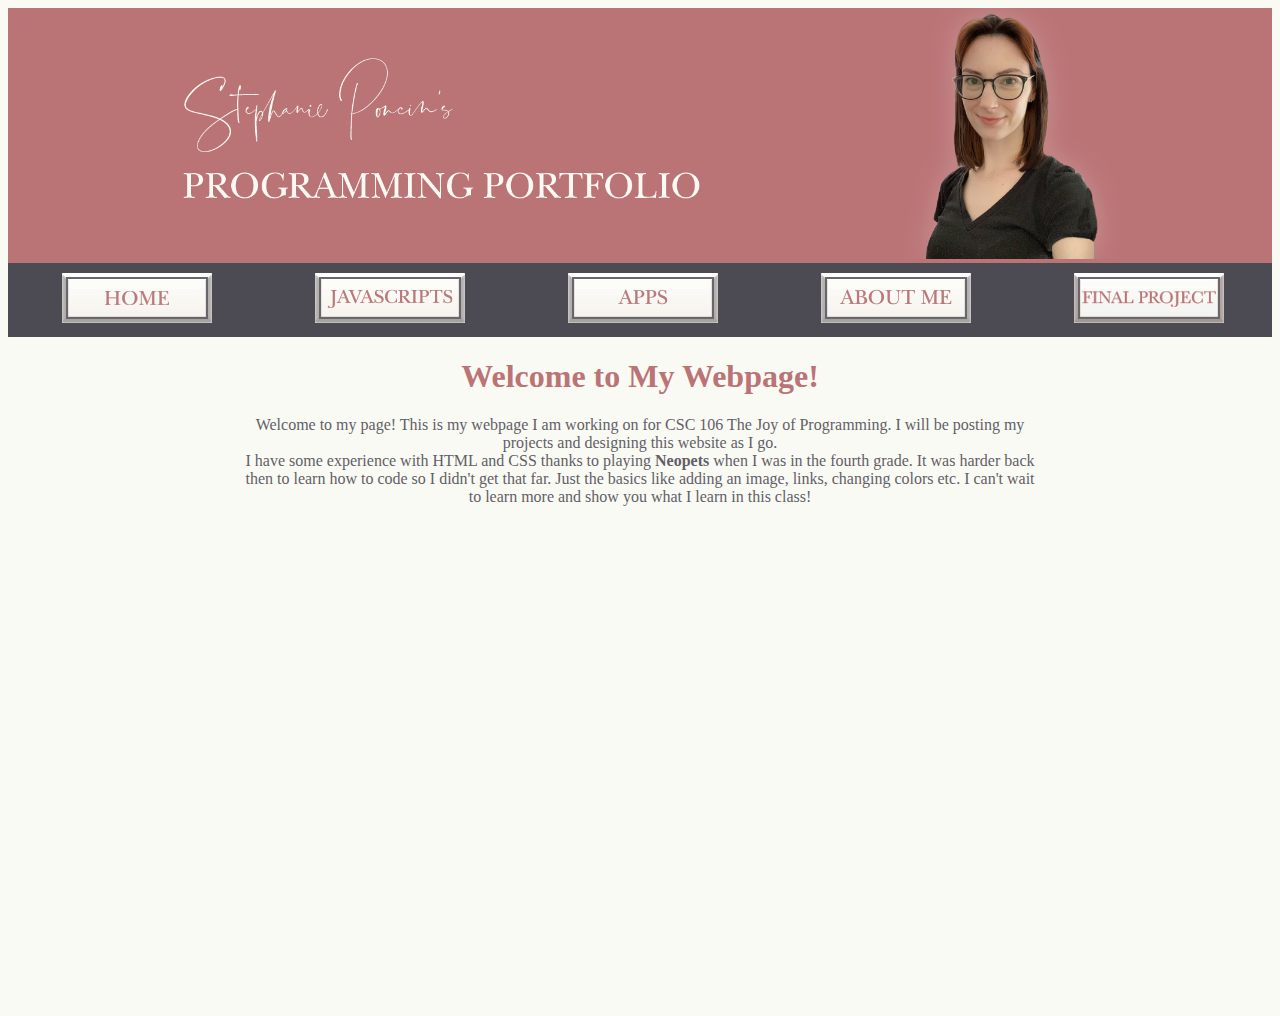
<file: index.html>
<!DOCTYPE html>
<html>
  <head>
    <meta charset="utf-8">
    <title>Homepage</title>
	  <link rel="stylesheet" href="style1.css">
   </head>
    <body style="background-color:#fafaf5;">
	   <center>
	  
	   <div><img src="mybanner.jpg" width="1000"></div>
     
     <table>
	<tbody>
		<tr>
			<td><a class="btn1" href="index.html"><img src="home.png"></a></td>
			<td><a class="btn2" href="javascripts.html"><img src="javascripts.png"></td>
			<td><a class="btn3" href="apps.html"><img src="apps.png"></td>
			<td><a class="btn4" href="about.html"><img src="aboutme.png"></td>
			<td><a class="btn5" href="CSC106final.html"><img src="finalProject.jpg"></td>
		</tr>
	</tbody>
</table>
	  
	    <h1>Welcome to My Webpage!</h1>
		   
     <p>Welcome to my page! This is my webpage I am working on for CSC 106 The Joy of Programming. I will be posting my projects and designing this website as I go. <br>
	     I have some experience with HTML and CSS thanks to playing <strong>Neopets</strong> when I was in the fourth grade. It was harder back then to learn how to code so I didn't get that far. Just the basics like adding an image, links, changing colors etc. I can't wait to learn more and show you what I learn in this class!
	   </p>
	   </center>
		   
    </body>
  </html>
</file>
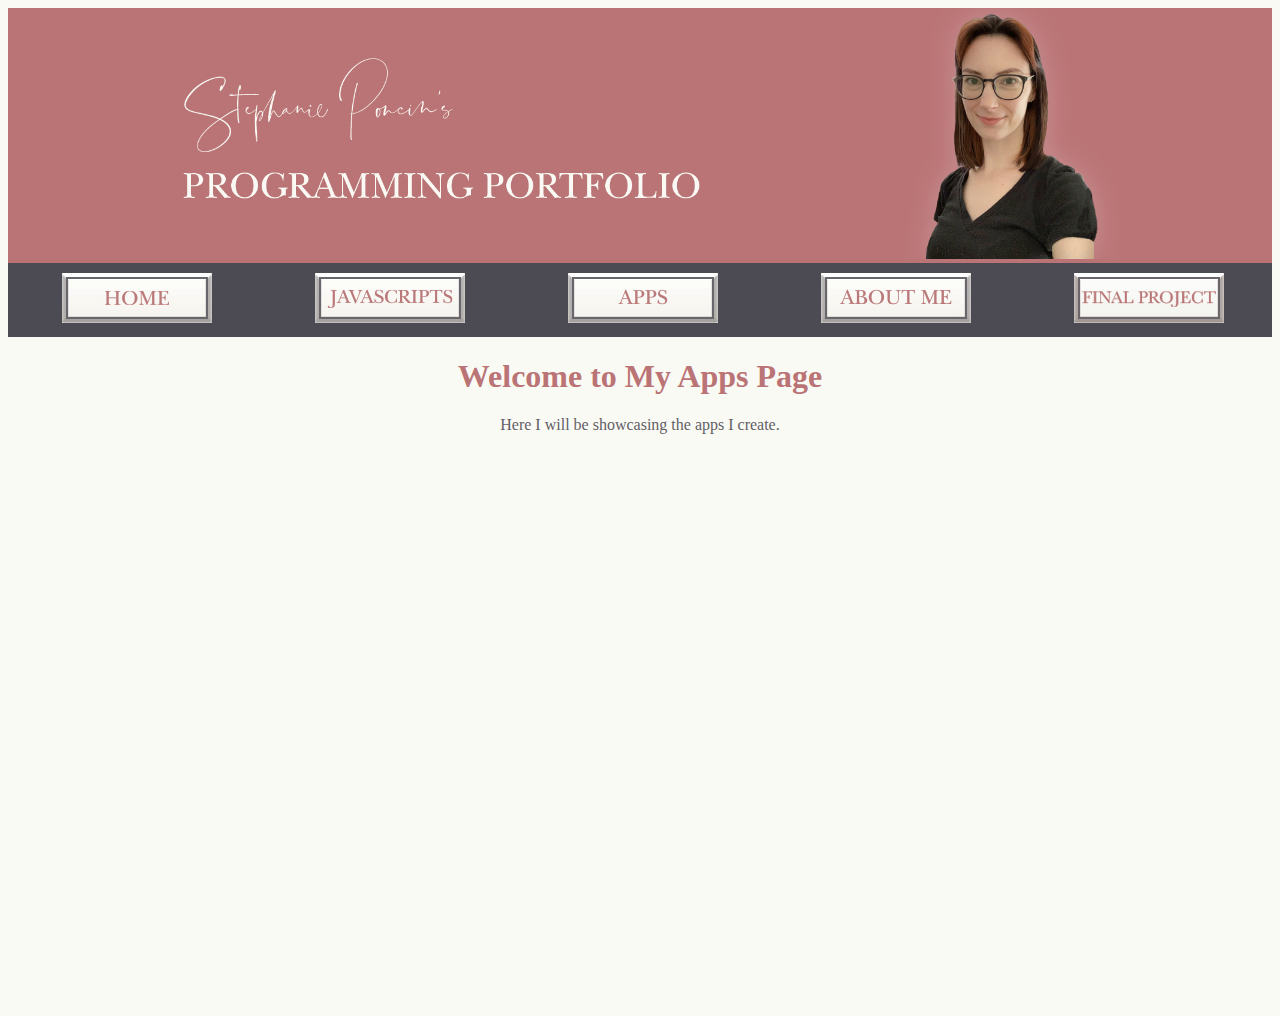
<file: apps.html>
<!DOCTYPE html>
<html>
  <head>
    <meta charset="utf-8">
    <title>Apps</title>
	  <link rel="stylesheet" href="style1.css">
   </head>
   <body style="background-color:#fafaf5;">
	   <center>
	  
	   <div><img src="mybanner.jpg" width="1000"></div>
     
     <table>
	<tbody>
		<tr>
			<td><a class="btn1" href="index.html"><img src="home.png"></a></td>
			<td><a class="btn2" href="javascripts.html"><img src="javascripts.png"></td>
			<td><a class="btn3" href="apps.html"><img src="apps.png"></td>
			<td><a class="btn4" href="about.html"><img src="aboutme.png"></td>
			<td><a class="btn5" href="CSC106final.html"><img src="finalProject.jpg"></td>
		</tr>
	</tbody>
</table>
	  
	    <h1>Welcome to My Apps Page</h1>
		  
		   <p>Here I will be showcasing the apps I create.</p>
	   </center>
		   
    </body>
  </html>
</file>
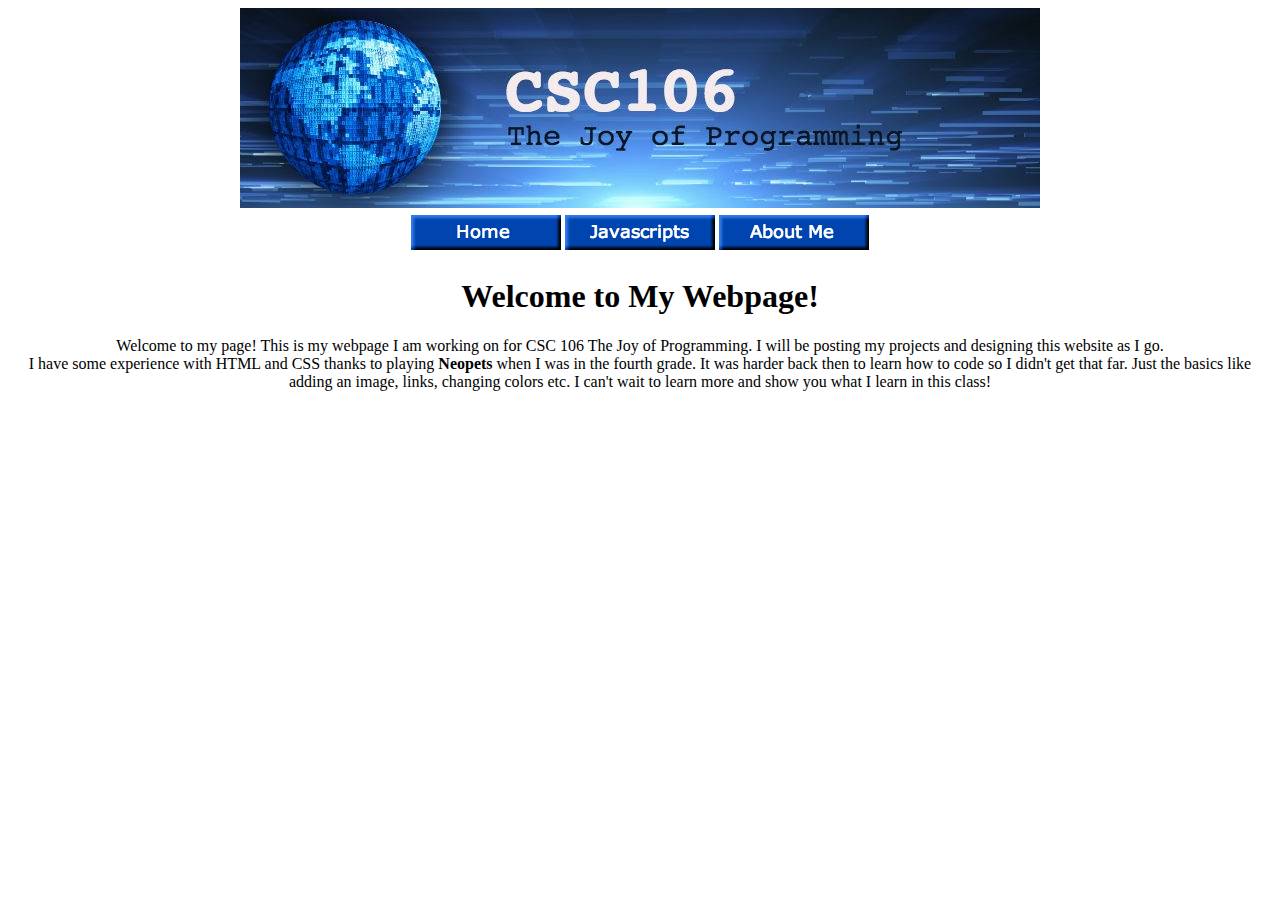
<file: castes.html>
<!DOCTYPE html>
<html>
  <head>
    <meta charset="utf-8">
    <title>Homepage</title>
   </head>
   <body><center>
     <img src="csc106_banner.jpg">
     
     <table>
	<tbody>
		<tr>
			<td><a href="index.html"><img src="home_button.png"></a></td>
			<td><a href="javascripts.html"><img src="javascripts_button.png"></td>
			<td><a href="about.html"><img src="about_button.png"></td>
		</tr>
	</tbody>
</table>
	   
	    <h1>Welcome to My Webpage!</h1>
     <p>Welcome to my page! This is my webpage I am working on for CSC 106 The Joy of Programming. I will be posting my projects and designing this website as I go. <br>
	     I have some experience with HTML and CSS thanks to playing <strong>Neopets</strong> when I was in the fourth grade. It was harder back then to learn how to code so I didn't get that far. Just the basics like adding an image, links, changing colors etc. I can't wait to learn more and show you what I learn in this class!
	   </p>
	   </center>
    </body>
    </html>
</file>
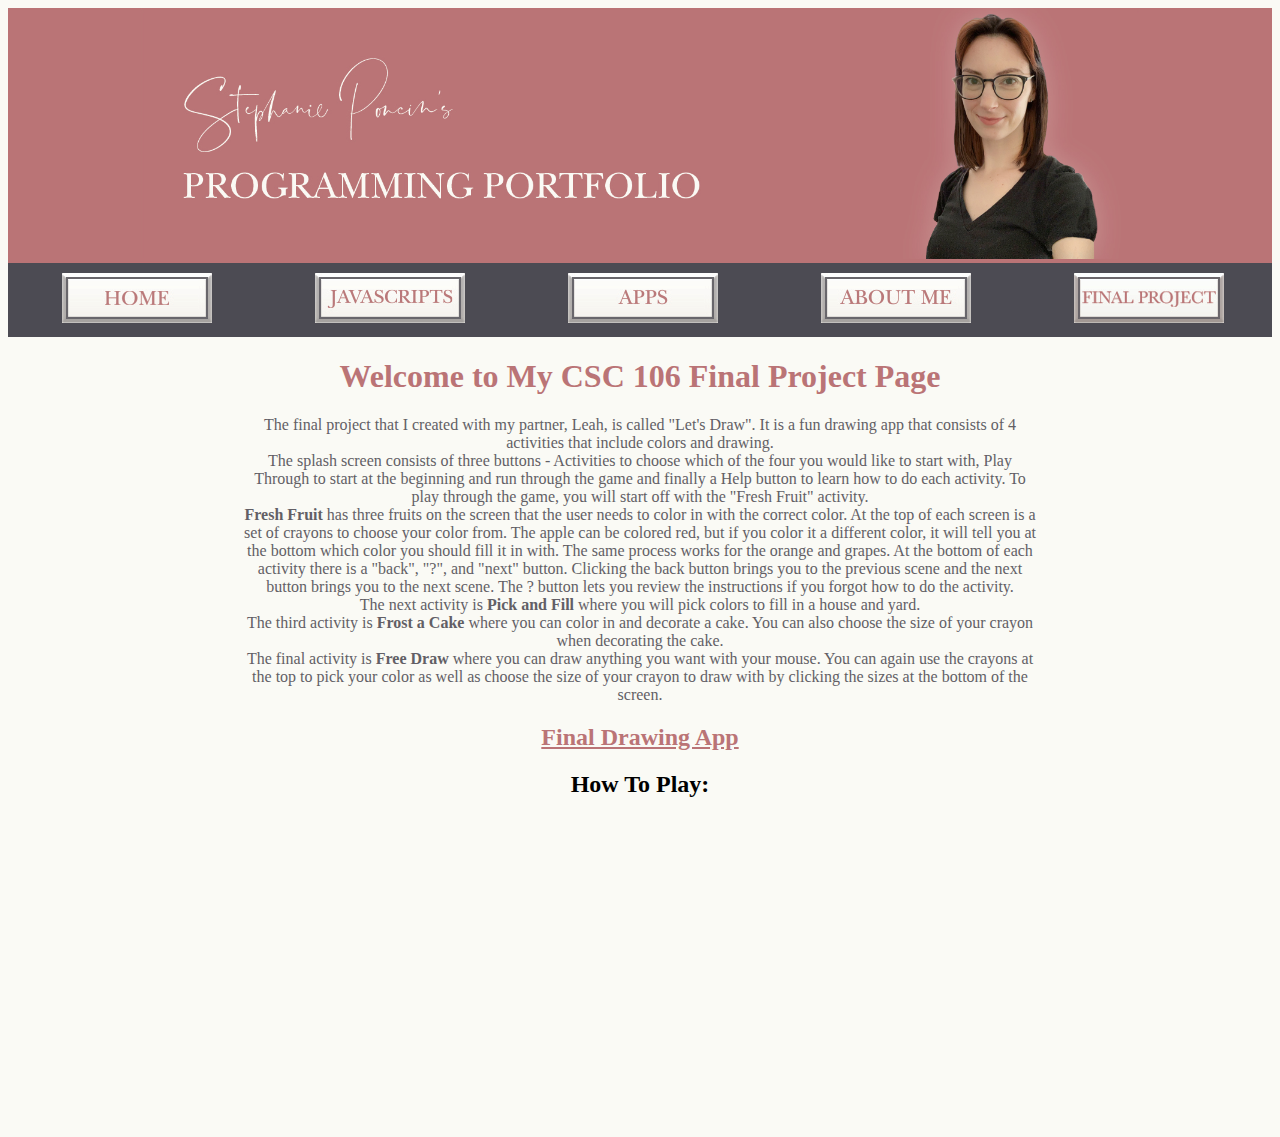
<file: CSC106final.html>
<!DOCTYPE html>
<html>
  <head>
    <meta charset="utf-8">
    <title>CSC 106 Final Project</title>
	  <link rel="stylesheet" href="style1.css">
   </head>
   <body style="background-color:#fafaf5;">
	   <center>
	  
	   <div><img src="mybanner.jpg" width="1000"></div>
     
     <table>
	<tbody>
		<tr>
			<td><a class="btn1" href="index.html"><img src="home.png"></a></td>
			<td><a class="btn2" href="javascripts.html"><img src="javascripts.png"></td>
			<td><a class="btn3" href="apps.html"><img src="apps.png"></td>
			<td><a class="btn4" href="about.html"><img src="aboutme.png"></td>
			<td><a class="btn5" href="CSC106final.html"><img src="finalProject.jpg"></td>
		</tr>
	</tbody>
</table>
		   
	  
	    <h1>Welcome to My CSC 106 Final Project Page</h1>
	   
		  
	<p>The final project that I created with my partner, Leah, is called "Let's Draw". It is a fun drawing app that consists of 4 activities that include colors and drawing. 
       
       <br>
       
       The splash screen consists of three buttons - Activities to choose which of the four you would like to start with, Play Through to start at the beginning and run through the game and finally a Help button to learn how to do each activity. To play through the game, you will start off with the "Fresh Fruit" activity. 
       
       <br>
       
       <b>Fresh Fruit</b> has three fruits on the screen that the user needs to color in with the correct color. At the top of each screen is a set of crayons to choose your color from. The apple can be colored red, but if you color it a different color, it will tell you at the bottom which color you should fill it in with. The same process works for the orange and grapes. At the bottom of each activity there is a "back", "?", and "next" button. Clicking the back button brings you to the previous scene and the next button brings you to the next scene. The ? button lets you review the instructions if you forgot how to do the activity. 
       
       <br>
       
       The next activity is <b>Pick and Fill</b> where you will pick colors to fill in a house and yard.
       
       <br>
       
       The third activity is <b>Frost a Cake</b> where you can color in and decorate a cake. You can also choose the size of your crayon when decorating the cake.
       
       <br>
       
       The final activity is <b>Free Draw</b> where you can draw anything you want with your mouse. You can again use the crayons at the top to pick your color as well as choose the size of your crayon to draw with by clicking the sizes at the bottom of the screen.
       
       </p>
       
      <h2><a href="https://www.khanacademy.org/computer-programming/final-drawing-app/4887674585300992">Final Drawing App</a></h2><script src="https://www.khanacademy.org/computer-programming/final-drawing-app/4887674585300992/embed.js?editor=no&buttons=yes&author=yes&embed=yes"></script><p><h2>How To Play:</h2>
       <p>
       
       <iframe width="560" height="315" src="https://www.youtube.com/embed/ps_TKY0DgXk" title="YouTube video player" frameborder="0" allow="accelerometer; autoplay; clipboard-write; encrypted-media; gyroscope; picture-in-picture" allowfullscreen></iframe>
       
		   </p>
</center>
    </body>
  </html>
</file>
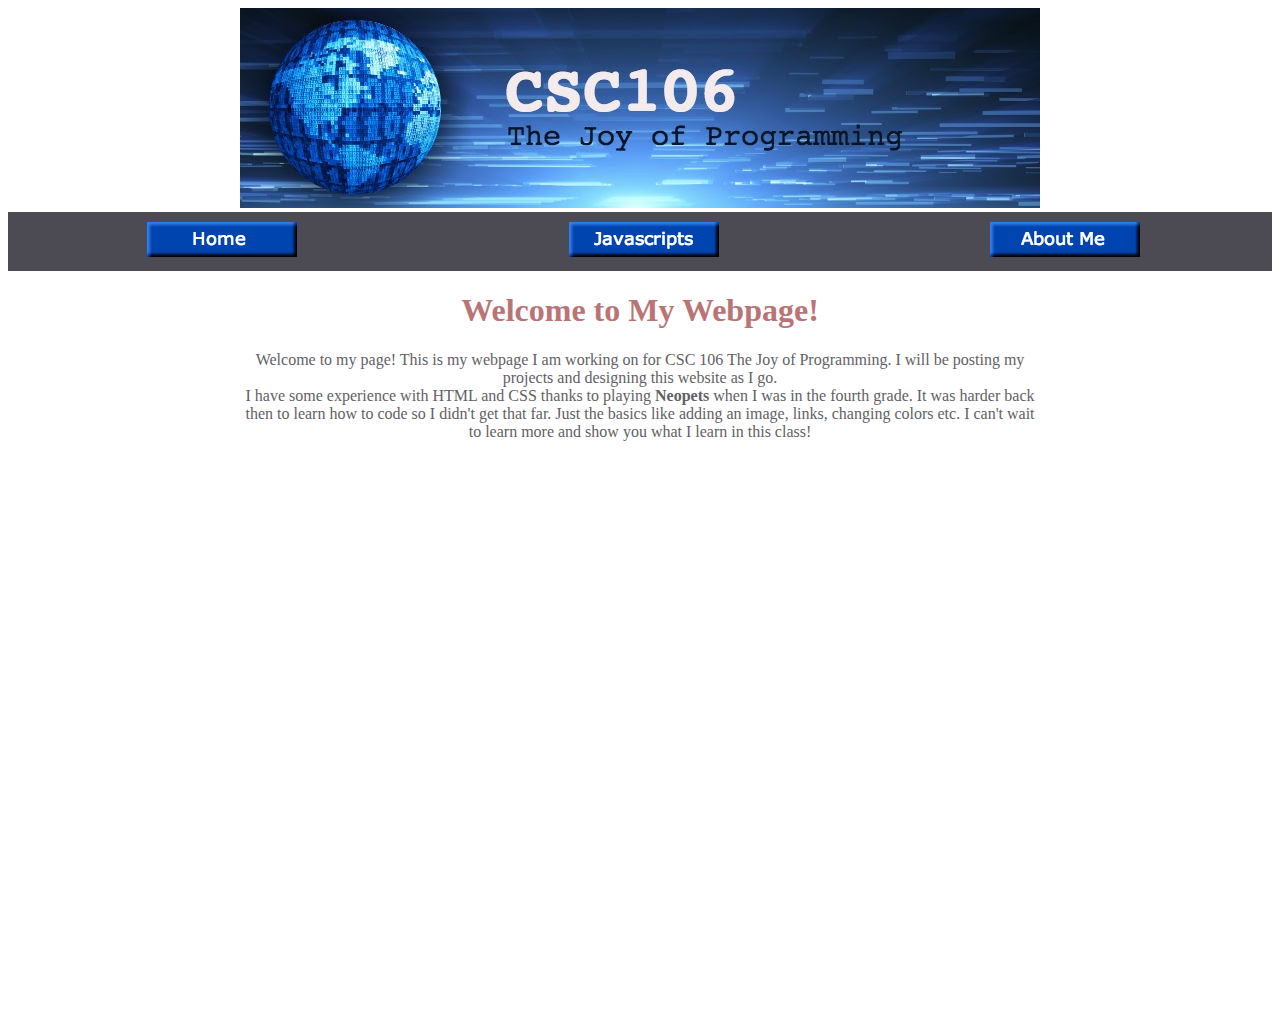
<file: csstest.html>
<!DOCTYPE html>
<html>
  <head>
    <meta charset="utf-8">
    <title>Homepage</title>
	<link rel="stylesheet" href="style1.css">
   </head>
   <body><center>
     <img src="csc106_banner.jpg">
     
     <table>
	<tbody>
		<tr>
			<td><a href="index.html"><img src="home_button.png"></a></td>
			<td><a href="javascripts.html"><img src="javascripts_button.png"></td>
			<td><a href="about.html"><img src="about_button.png"></td>
		</tr>
	</tbody>
</table>
	   
	    <h1>Welcome to My Webpage!</h1>
     <p>Welcome to my page! This is my webpage I am working on for CSC 106 The Joy of Programming. I will be posting my projects and designing this website as I go. <br>
	     I have some experience with HTML and CSS thanks to playing <strong>Neopets</strong> when I was in the fourth grade. It was harder back then to learn how to code so I didn't get that far. Just the basics like adding an image, links, changing colors etc. I can't wait to learn more and show you what I learn in this class!
	   </p>
	   </center>
    </body>
</file>
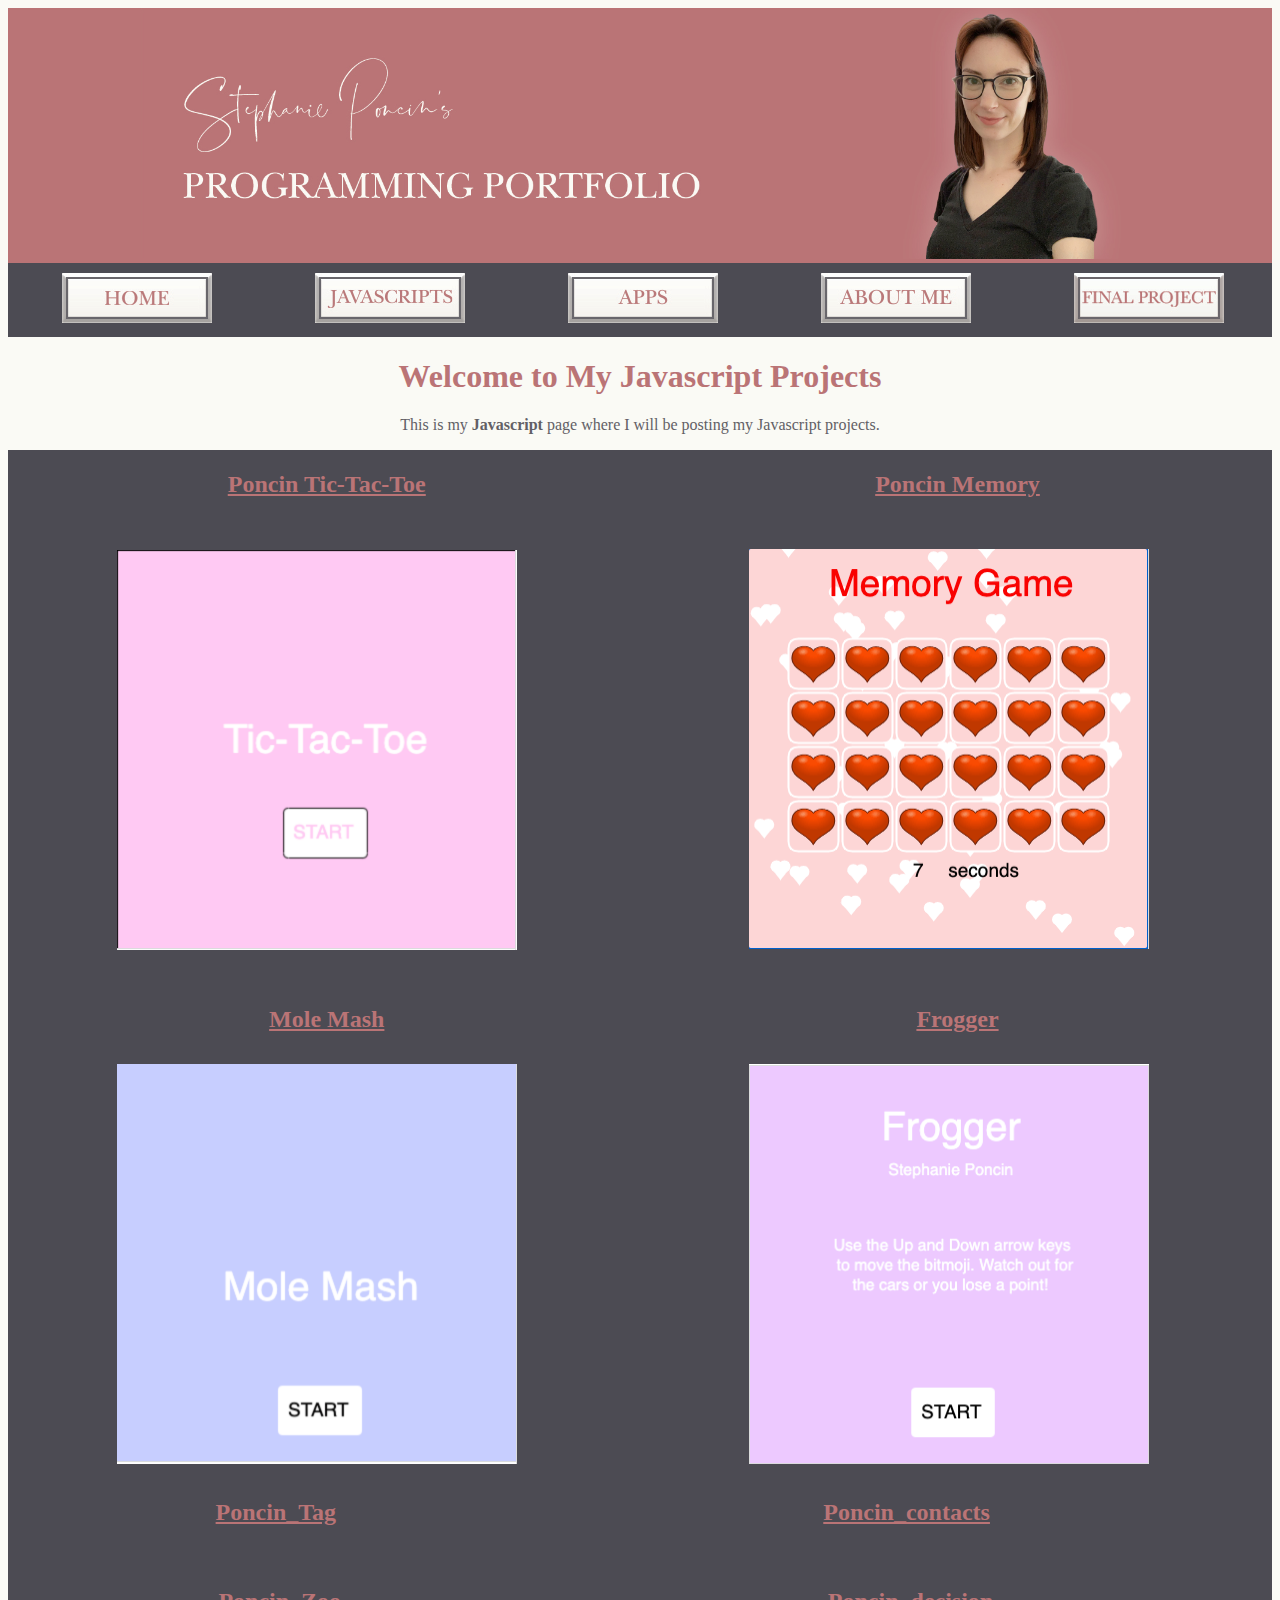
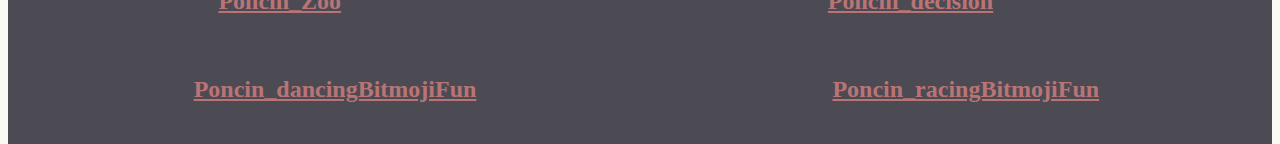
<file: javascripts.html>
<!DOCTYPE html>
<html>
  <head>
    <meta charset="utf-8">
    <title>Javascripts</title>
	  <link rel="stylesheet" href="style1.css">
   </head>
    <body style="background-color:#fafaf5;">
	   <center>
	  
	   <div><img src="mybanner.jpg" width="1000"></div>
     
     <table>
	<tbody>
		<tr>
			<td><a class="btn1" href="index.html"><img src="home.png"></a></td>
			<td><a class="btn2" href="javascripts.html"><img src="javascripts.png"></td>
			<td><a class="btn3" href="apps.html"><img src="apps.png"></td>
			<td><a class="btn4" href="about.html"><img src="aboutme.png"></td>
			<td><a class="btn5" href="CSC106final.html"><img src="finalProject.jpg"></td>
		</tr>
	</tbody>
</table>
	   
	    <h1>Welcome to My Javascript Projects</h1>
		  
	    <p>This is my <strong>Javascript</strong> page where I will be posting my Javascript projects.</p>
	    </center>
	    <table style="width:100%">
		    <tr>
    <th><h2><a href="https://www.khanacademy.org/computer-programming/poncin-tic-tac-toe/6373356086444032">Poncin Tic-Tac-Toe</a></h2></th>
    <th><h2><a href="https://www.khanacademy.org/computer-programming/poncin_memory/5877636753473536">Poncin Memory</a></h2></th>
		    </tr>
		    <tr>
    <td><a href="https://www.khanacademy.org/computer-programming/poncin-tic-tac-toe/6373356086444032"><img src="TicTacToe.png" style="width:400px;height:400px;padding-right: 20px; padding left: 20px;"></a></td>
    <td><h2><a href="https://www.khanacademy.org/computer-programming/poncin_memory/5877636753473536"><img src="Poncin_memory.png" style="width:400px;height:400px;padding-right: 20px; padding left: 20px;"></a></td>
	
		    </tr>
  <tr>
    <th><h2><a href="https://www.khanacademy.org/computer-programming/mole-mash/5570465817903104">Mole Mash</a></h2></th>
	  <th><h2><a href="https://www.khanacademy.org/computer-programming/poncin_frogger/5315756221743104">Frogger</a></h2></th>
		    </tr>
  <tr>
      <td><a href="https://www.khanacademy.org/computer-programming/mole-mash/5570465817903104"><img src="MoleMash.png" style="width:400px;height:400px;padding-right: 20px; padding left: 20px;"></a></td>
	<td><a href="https://www.khanacademy.org/computer-programming/poncin_frogger/5315756221743104"><img src="Frogger.png" style="width:400px;height:400px;padding-right: 20px; padding left: 20px;"></a></td>
		    </tr>
</table>
	    <table style="width:100%">
  <tr>
    <th><h2><a href="https://www.khanacademy.org/computer-programming/poncin_tag/5988012147556352">Poncin_Tag</a></h2></th>
	  <th><h2><a href="https://www.khanacademy.org/computer-programming/poncin_contacts/4699103427510272">Poncin_contacts</a></h2></th>
		    </tr>
  <tr>
    <td><script src="https://www.khanacademy.org/computer-programming/poncin_tag/5988012147556352/embed.js?editor=no&buttons=no&author=no&embed=yes"></script></td>
	  <td><script src="https://www.khanacademy.org/computer-programming/poncin_contacts/4699103427510272/embed.js?editor=no&buttons=no&author=no&embed=yes"></script></td>
		    </tr>
</table>
	    
	    <table style="width:100%">
  <tr>
    <th><h2><a href="https://www.khanacademy.org/computer-programming/poncin_zoo/6059942783434752">Poncin_Zoo</a></h2></th>
    <th><h2><a href="https://www.khanacademy.org/computer-programming/poncin_decision/5971293429514240">Poncin_decision</a></h2></th>
     </tr>
  <tr>
    <td><script src="https://www.khanacademy.org/computer-programming/poncin_zoo/6059942783434752/embed.js?editor=no&buttons=no&author=no&embed=yes"></script></td>
    <td><script src="https://www.khanacademy.org/computer-programming/poncin_decision/5971293429514240/embed.js?editor=no&buttons=no&author=no&embed=yes"></script></td>
     </tr>
</table>
		   
		  <table style="width:100%">
  <tr>
	<th><h2><a href="https://www.khanacademy.org/computer-programming/poncin_dancingbitmojifun/5679611706294272">Poncin_dancingBitmojiFun</a></h2></th>
        <th><h2><a href="https://www.khanacademy.org/computer-programming/poncin_racingbitmojifun/5678501264310272">Poncin_racingBitmojiFun</a></h2></th> 
  </tr>
  <tr>
	<td><script src="https://www.khanacademy.org/computer-programming/poncin_dancingbitmojifun/5679611706294272/embed.js?editor=no&buttons=no&author=no&embed=yes"></script></td>
        <td><script src="https://www.khanacademy.org/computer-programming/poncin_racingbitmojifun/5678501264310272/embed.js?editor=no&buttons=no&author=no&embed=yes"></script></td>
     </tr>
</table>
		   
    </body>
   </html>
</file>
<file: style1.css>
body {
   height: 1000px;
   background-repeat: no-repeat;
   background-attachment: fixed;
   background-position: center;
   background-size: cover;
}

.aboutbg {
	background: url(mybackground.jpg) no-repeat center fixed;	
	background-color: none;
}

table {
  background-color: #4c4b53;
  border: #4c4b53;
  border-collapse: collapse;
  width: 100%;
  min-width: 400px;
}

h1 {
   color: #ba7476;
}  

div {
   background-color: #ba7476;
   width: 100%;
   min-width: 400px;
	padding: 0px;
}

p {
	width: 800px;
	color: #625f65;
}


td {
	padding: 10px;
    border-left: solid 5px transparent;
    text-align: center;
    vertical-align: middle;
}
          
.about {
	background-color: #fafaf5;
	padding: 10px;
	color: #625f65;
	text-align: left;
	width: 800px;
	margin: 0 auto;
	border-width: 3px;
	border-style: solid;
	border-color: #625f65;
}

a:link, a:visited {
	color: #ba7476;
}
</file>
